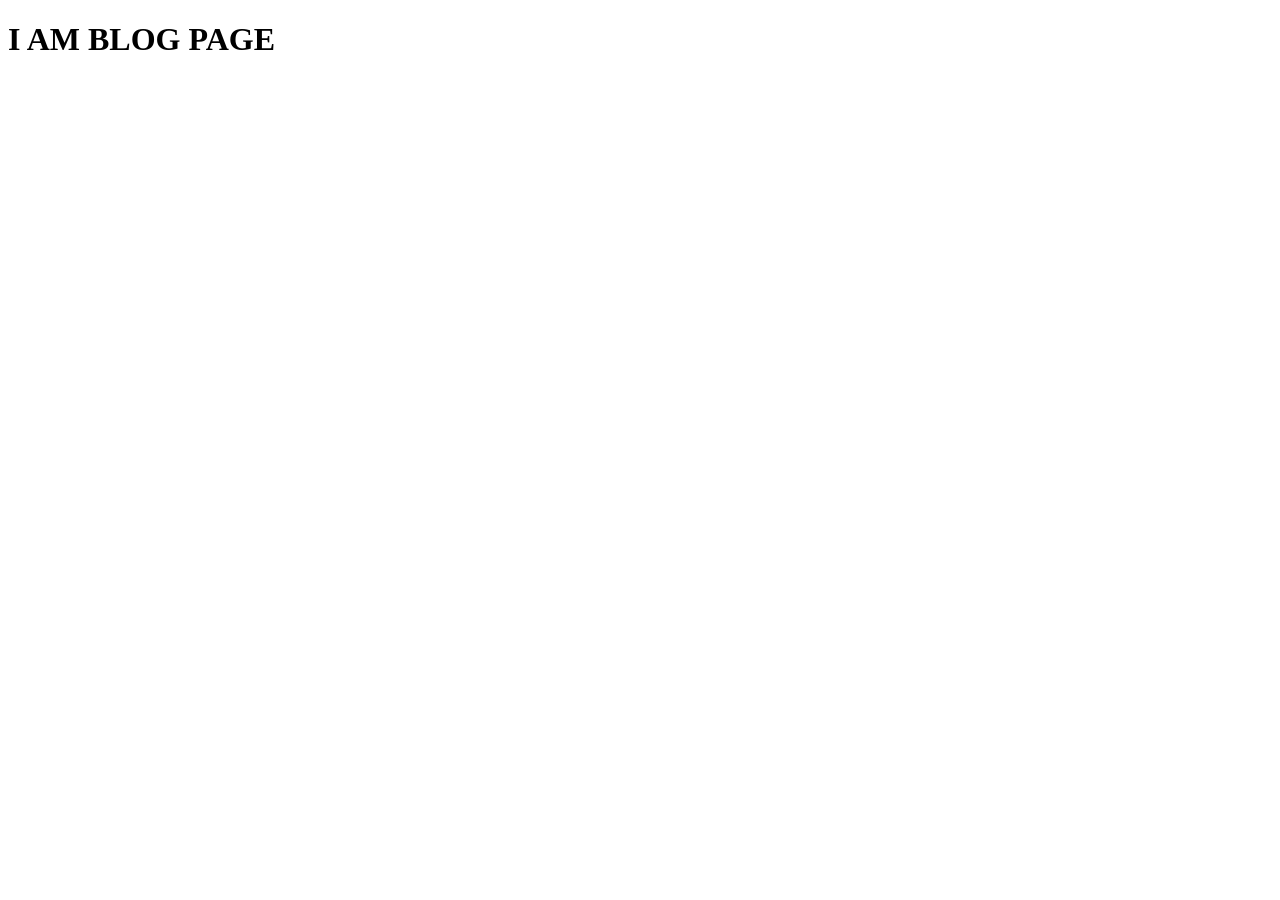
<file: CSS EXAM/blog.html>
<!DOCTYPE html>
<html lang="en">
<head>
    <meta charset="UTF-8">
    <meta name="viewport" content="width=device-width, initial-scale=1.0">
    <title>BLOG</title>
</head>
<body>
    <h1>I AM BLOG PAGE</h1>
</body>
</html>
</file>
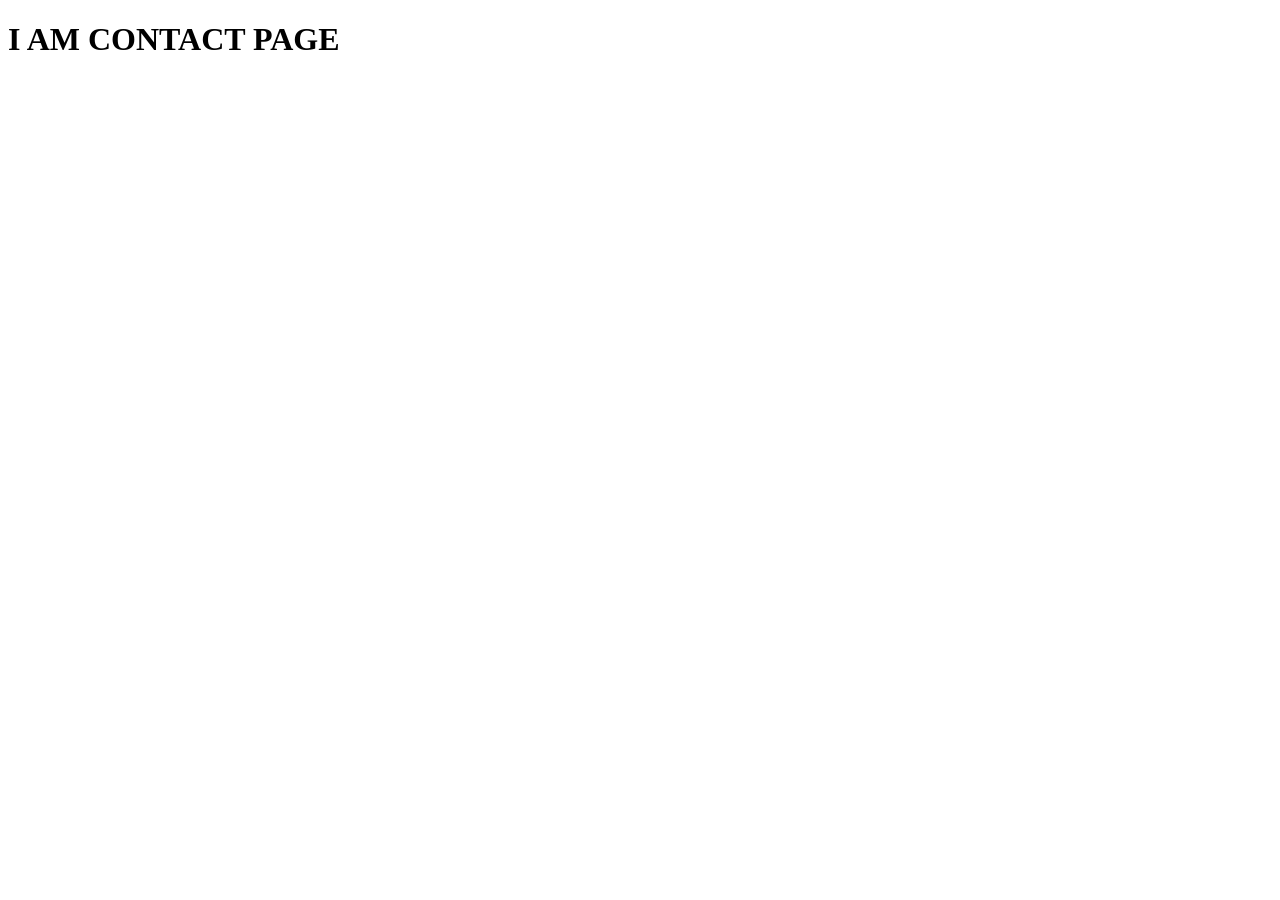
<file: CSS EXAM/contact.html>
<!DOCTYPE html>
<html lang="en">
<head>
    <meta charset="UTF-8">
    <meta name="viewport" content="width=device-width, initial-scale=1.0">
    <title>CONTACT</title>
</head>
<body>
    <h1>I AM CONTACT PAGE</h1>
</body>
</html>
</file>
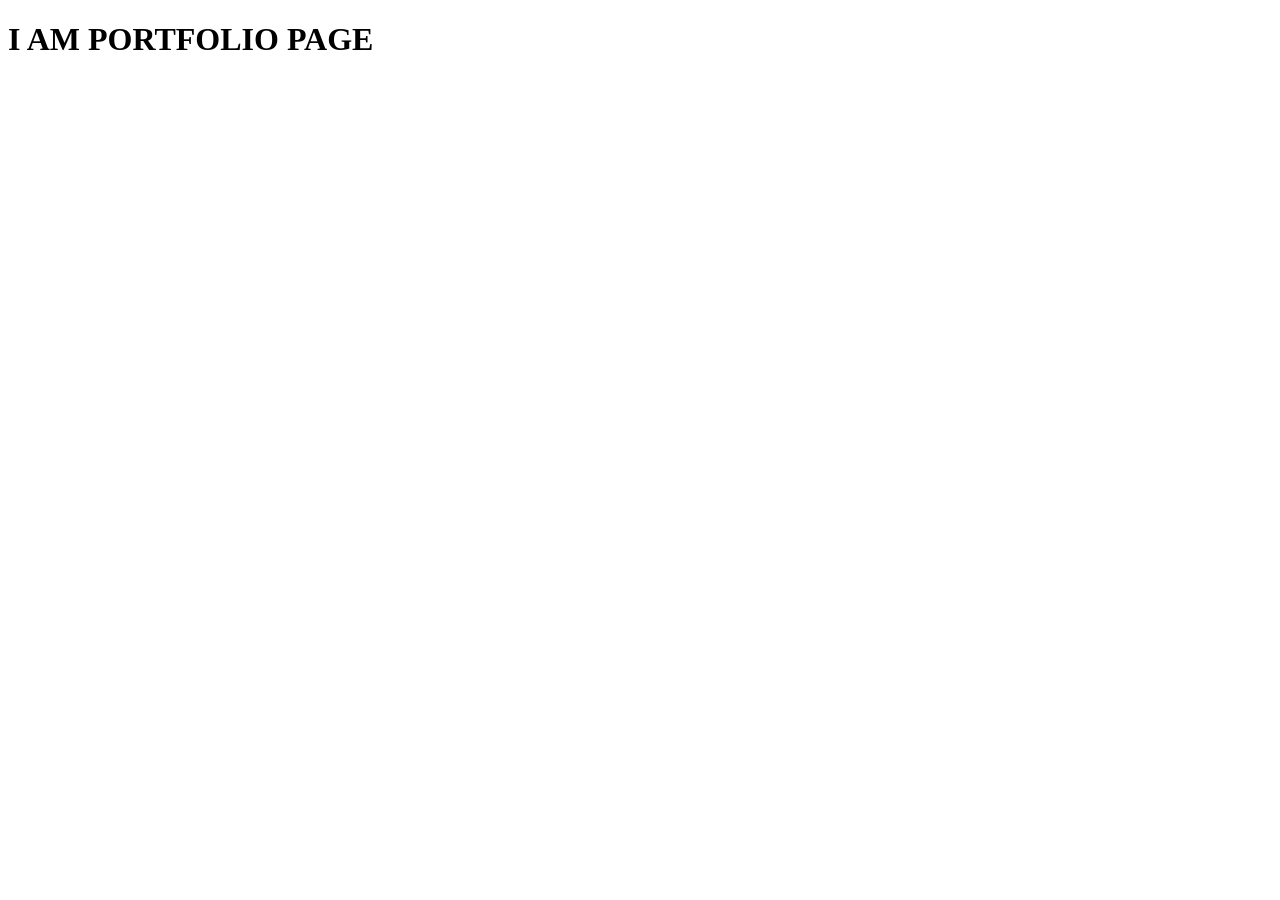
<file: CSS EXAM/portfolio.html>
<!DOCTYPE html>
<html lang="en">
<head>
    <meta charset="UTF-8">
    <meta name="viewport" content="width=device-width, initial-scale=1.0">
    <title>PORTFOLIO</title>
</head>
<body>
    <h1>I AM PORTFOLIO PAGE</h1>
</body>
</html>
</file>
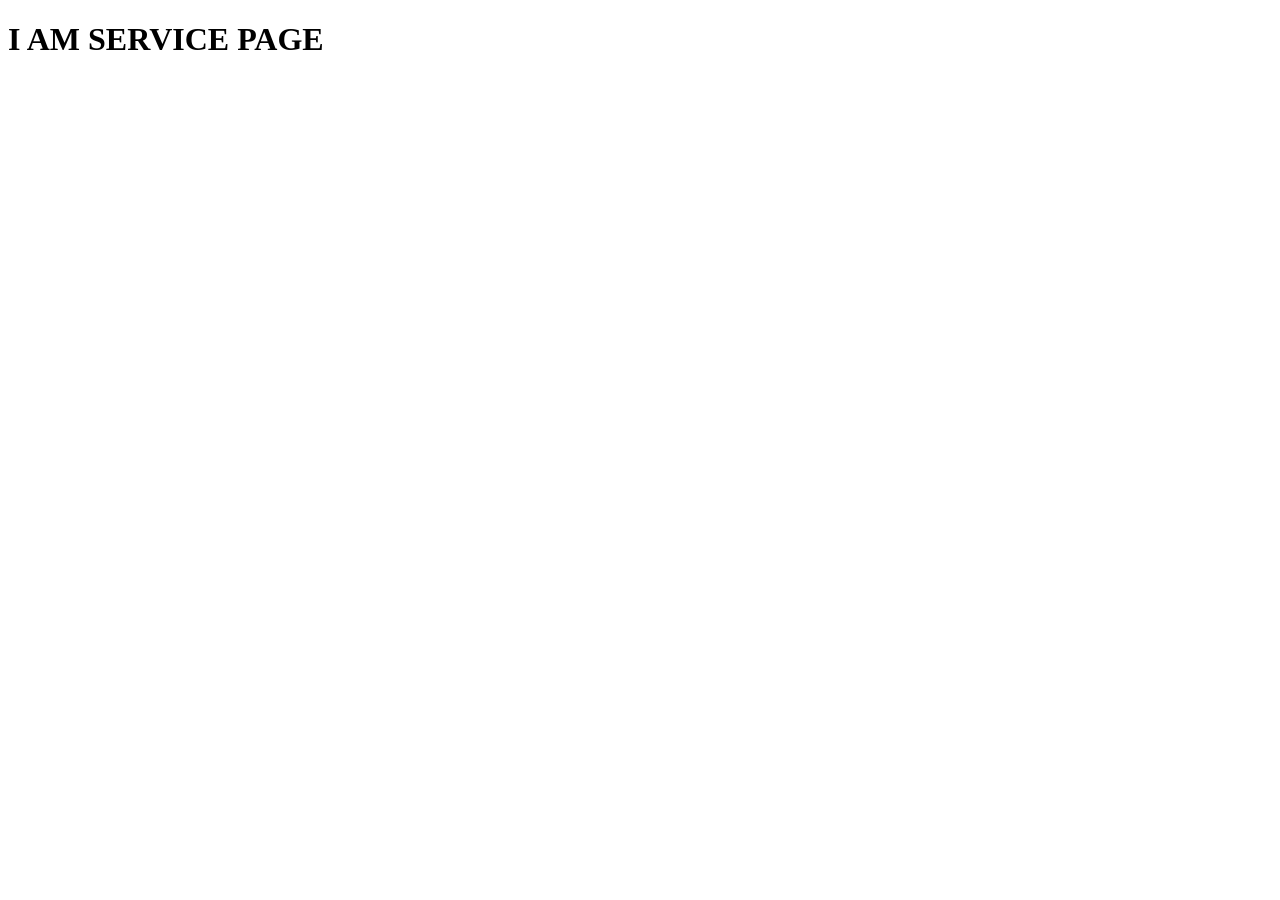
<file: CSS EXAM/service.html>
<!DOCTYPE html>
<html lang="en">
<head>
    <meta charset="UTF-8">
    <meta name="viewport" content="width=device-width, initial-scale=1.0">
    <title>SERVICE</title>
</head>
<body>
    <h1>I AM SERVICE PAGE</h1>
</body>
</html>
</file>
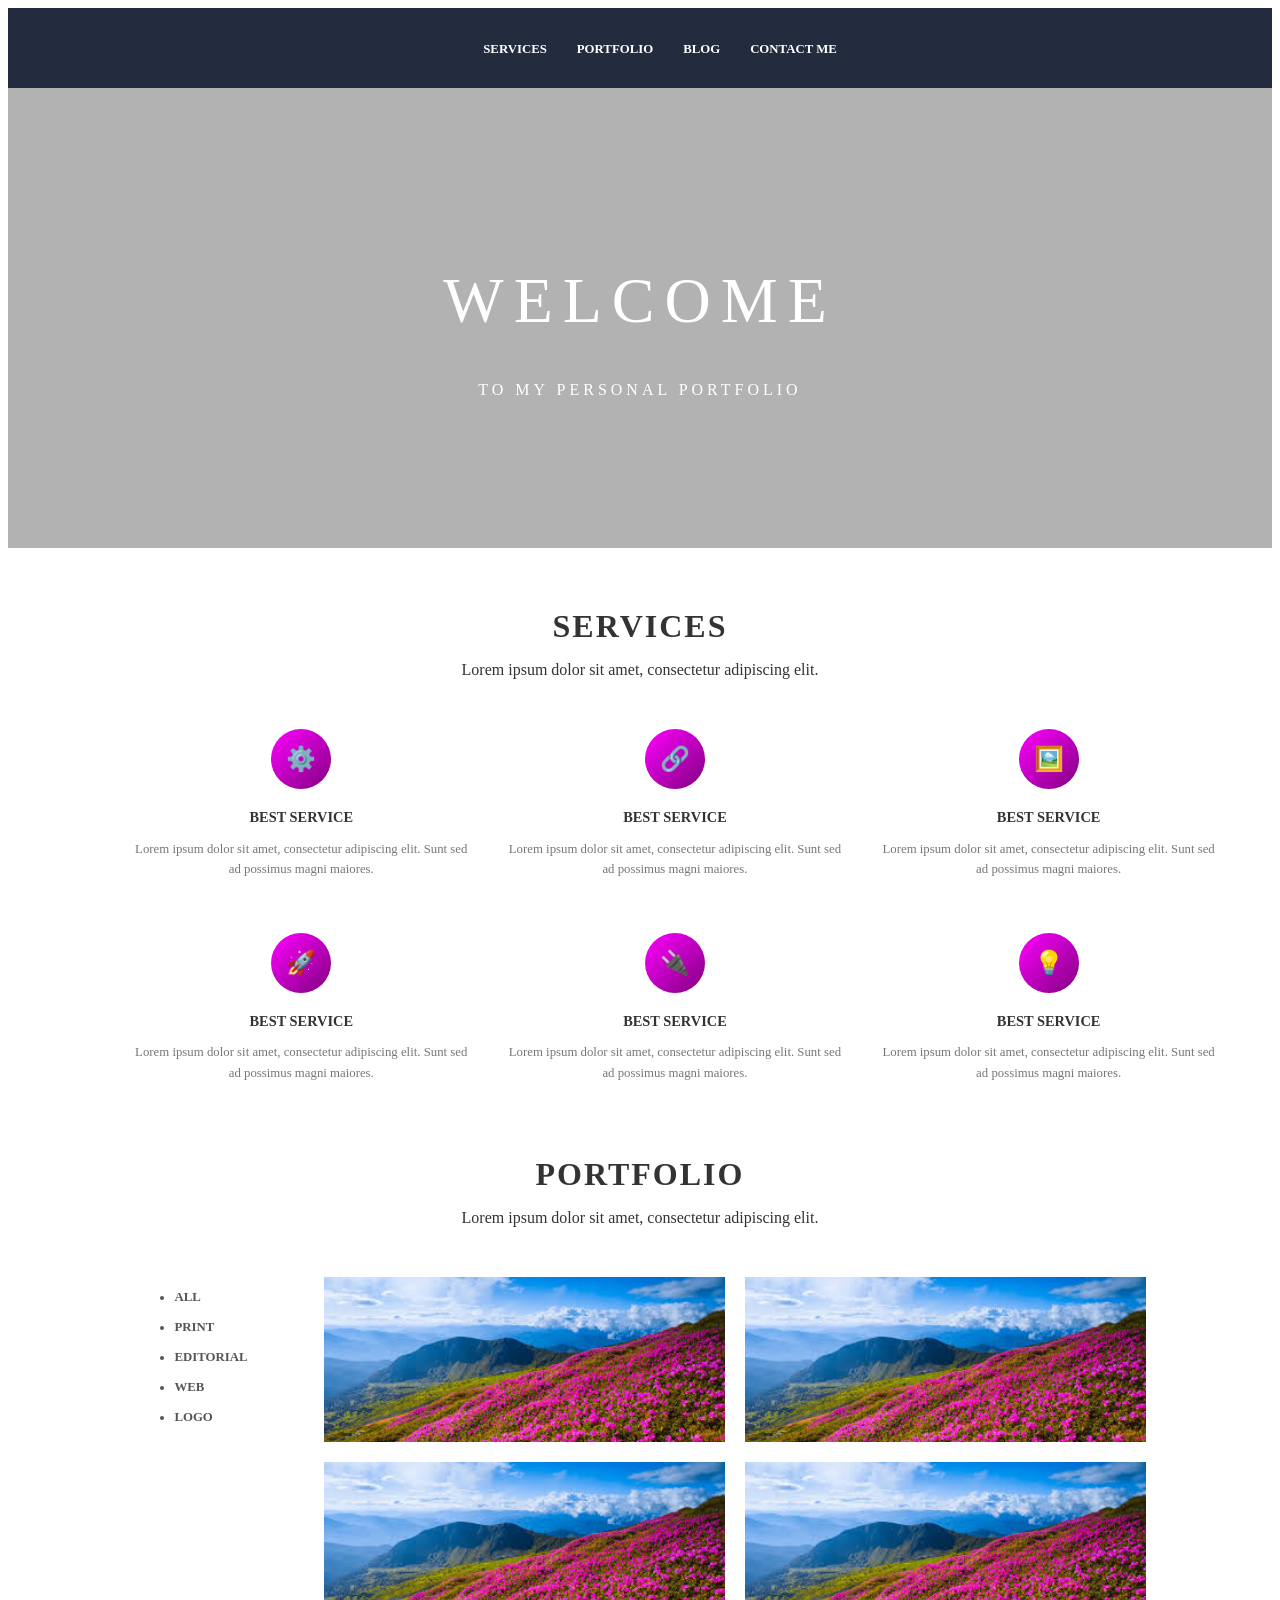
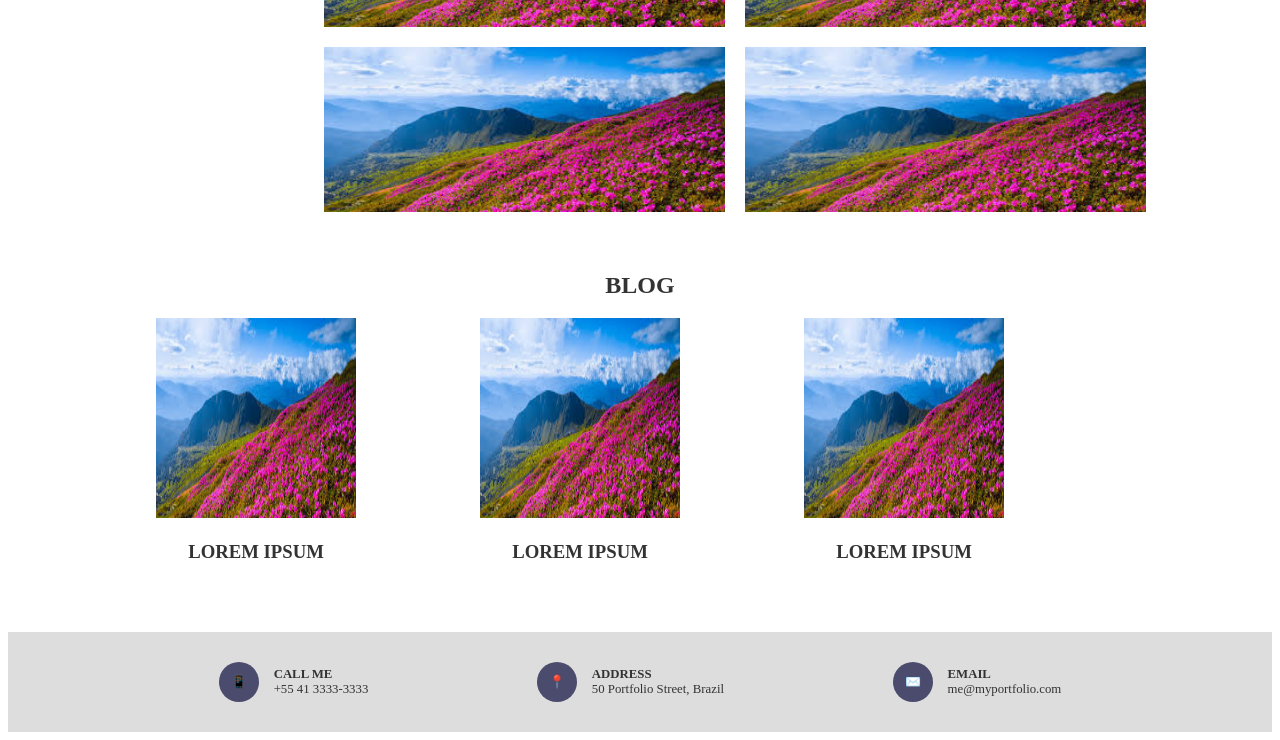
<file: CSS EXAM/webpage.html>
<!DOCTYPE html>
<html lang="en">
<head>
    <meta charset="UTF-8">
    <meta name="viewport" content="width=device-width, initial-scale=1.0">
    <title>Personal Portfolio</title>
    <link rel="stylesheet" href="style.css">
</head>
<body>

    <header class="hero">
        <nav>
            <ul>
                <li><a href="service.html">SERVICES</a></li>
                <li><a href="portfolio.html">PORTFOLIO</a></li>
                <li><a href="blog.html">BLOG</a></li>
                <li><a href="contact.html">CONTACT ME</a></li>
            </ul>
        </nav>
        <div class="hero-text">
            <h1>WELCOME</h1>
            <p>TO MY PERSONAL PORTFOLIO</p>
        </div>
    </header>

    <section class="container">
        <div class="section-title">
            <h2>SERVICES</h2>
            <p>Lorem ipsum dolor sit amet, consectetur adipiscing elit.</p>
        </div>
        <div class="grid-3">
            <div class="card">
                <div class="icon-circle">⚙️</div>
                <h3>BEST SERVICE</h3>
                <p>Lorem ipsum dolor sit amet, consectetur adipiscing elit. Sunt sed ad possimus magni maiores.</p>
            </div>
            <div class="card">
                <div class="icon-circle">🔗</div>
                <h3>BEST SERVICE</h3>
                <p>Lorem ipsum dolor sit amet, consectetur adipiscing elit. Sunt sed ad possimus magni maiores.</p>
            </div>
            <div class="card">
                <div class="icon-circle">🖼️</div>
                <h3>BEST SERVICE</h3>
                <p>Lorem ipsum dolor sit amet, consectetur adipiscing elit. Sunt sed ad possimus magni maiores.</p>
            </div>
            <div class="card">
                <div class="icon-circle">🚀</div>
                <h3>BEST SERVICE</h3>
                <p>Lorem ipsum dolor sit amet, consectetur adipiscing elit. Sunt sed ad possimus magni maiores.</p>
            </div>
            <div class="card">
                <div class="icon-circle">🔌</div>
                <h3>BEST SERVICE</h3>
                <p>Lorem ipsum dolor sit amet, consectetur adipiscing elit. Sunt sed ad possimus magni maiores.</p>
            </div>
            <div class="card">
                <div class="icon-circle">💡</div>
                <h3>BEST SERVICE</h3>
                <p>Lorem ipsum dolor sit amet, consectetur adipiscing elit. Sunt sed ad possimus magni maiores.</p>
            </div>
        </div>
    </section>

    <section class="container portfolio">
        <div class="section-title">
            <h2>PORTFOLIO</h2>
            <p>Lorem ipsum dolor sit amet, consectetur adipiscing elit.</p>
        </div>
        <div class="portfolio-layout">
            <ul class="portfolio-filter">
                <li>ALL</li>
                <li>PRINT</li>
                <li>EDITORIAL</li>
                <li>WEB</li>
                <li>LOGO</li>
            </ul>
            <div class="grid-2">
                <div class="img-box"><img src="./backgroundimage.jpg" alt="Work"></div>
                <div class="img-box"><img src="./backgroundimage.jpg" alt="Work"></div>
                <div class="img-box"><img src="./backgroundimage.jpg" alt="Work"></div>
                <div class="img-box"><img src="./backgroundimage.jpg" alt="Work"></div>
                <div class="img-box"><img src="./backgroundimage.jpg" alt="Work"></div>
                <div class="img-box"><img src="./backgroundimage.jpg" alt="Work"></div>
            </div>
        </div>
    </section>

    <section>
        <div align="center">
            <h2>BLOG</h2>

        <div class="image">
            <img src="./backgroundimage.jpg" alt="Work" height="200px" width="200px">
            <div>
                <h3>LOREM IPSUM</h3>
                
            </div>
        </div>

        <div class="image">
            <img src="./backgroundimage.jpg" alt="Work" height="200px" width="200px">
            <div>
                <h3>LOREM IPSUM</h3>
                
            </div>
        </div>

        <div class="image">
            <img src="./backgroundimage.jpg" alt="Work" height="200px" width="200px">
            <div>
                <h3>LOREM IPSUM</h3>
            </div>
        </div>
        </div>
    </section>

    <footer class="footer-bar">
        <div class="footer-item">
            <span>📱</span>
            <div><strong>CALL ME</strong><br>+55 41 3333-3333</div>
        </div>
        <div class="footer-item">
            <span>📍</span>
            <div><strong>ADDRESS</strong><br>50 Portfolio Street, Brazil</div>
        </div>
        <div class="footer-item">
            <span>✉️</span>
            <div><strong>EMAIL</strong><br>me@myportfolio.com</div>
        </div>
    </footer>

</body>
</html>
</file>
<file: CSS EXAM/style.css>
body {
    background-color: #fff;
    color: #333;
}

.hero {
    height: 60vh;
    background: linear-gradient(rgba(0,0,0,0.3), rgba(0,0,0,0.3)), 
                url('https://images.unsplash.com/photo-1506744038136-46273834b3fb') center/cover;
    color: white;
    text-align: center;
    display: flex;
    flex-direction: column;
}

nav {
    background: rgba(20, 30, 50, 0.9);
    padding: 15px 0;
}

nav ul {
    list-style: none;
    display: flex;
    justify-content: center;
    gap: 30px;
}

nav a {
    color: white;
    text-decoration: none;
    font-size: 0.8rem;
    font-weight: bold;
}

.hero-text {
    margin: auto;
}

.hero-text h1 {
    font-size: 4rem;
    letter-spacing: 10px;
    font-weight: 300;
}

.hero-text p {
    letter-spacing: 4px;
    margin-top: 10px;
}

.container {
    width: 80%;
    margin: 60px auto;
    text-align: center;
}

.section-title {
    margin-bottom: 50px;
}

.section-title h2 {
    font-size: 2rem;
    letter-spacing: 2px;
    margin-bottom: 10px;
}

.grid-3 {
    display: grid;
    grid-template-columns: 33% 33% 33%;
    gap: 40px;
}

.grid-2 {
    display: grid;
    grid-template-columns: repeat(2, 1fr);
    gap: 20px;
    flex-grow: 1;
}


.icon-circle {
    width: 60px;
    height: 60px;
    background: linear-gradient(to bottom right, #ff00ff, #800080);
    border-radius: 50%;
    margin: 0 auto 20px;
    display: flex;
    align-items: center;
    justify-content: center;
    color: white;
    font-size: 1.5rem;
}

.card h3 {
    font-size: 0.9rem;
    margin-bottom: 10px;
}

.card p {
    font-size: 0.8rem;
    color: #777;
    line-height: 1.6;
}

.portfolio-layout {
    display: flex;
    text-align: left;
}

.portfolio-filter {
    width: 150px;
    font-size: 0.8rem;
    font-weight: bold;
    color: #555;
}

.portfolio-filter li {
    margin-bottom: 15px;
    cursor: pointer;
}

.img-box img {
    width: 100%;
    display: block;
}

.footer-bar {
    background-color: #ddd;
    display: flex;
    justify-content: space-around;
    padding: 30px 10%;
    margin-top: 50px;
}

.footer-item {
    display: flex;
    align-items: center;
    gap: 15px;
    font-size: 0.8rem;
}

.footer-item span {
    background: #4b4b6d;
    color: white;
    width: 40px;
    height: 40px;
    border-radius: 50%;
    display: flex;
    align-items: center;
    justify-content: center;
}

.image
{
    display:inline-block;
    align-items: center;
    margin-right: 120px;
}
</file>
